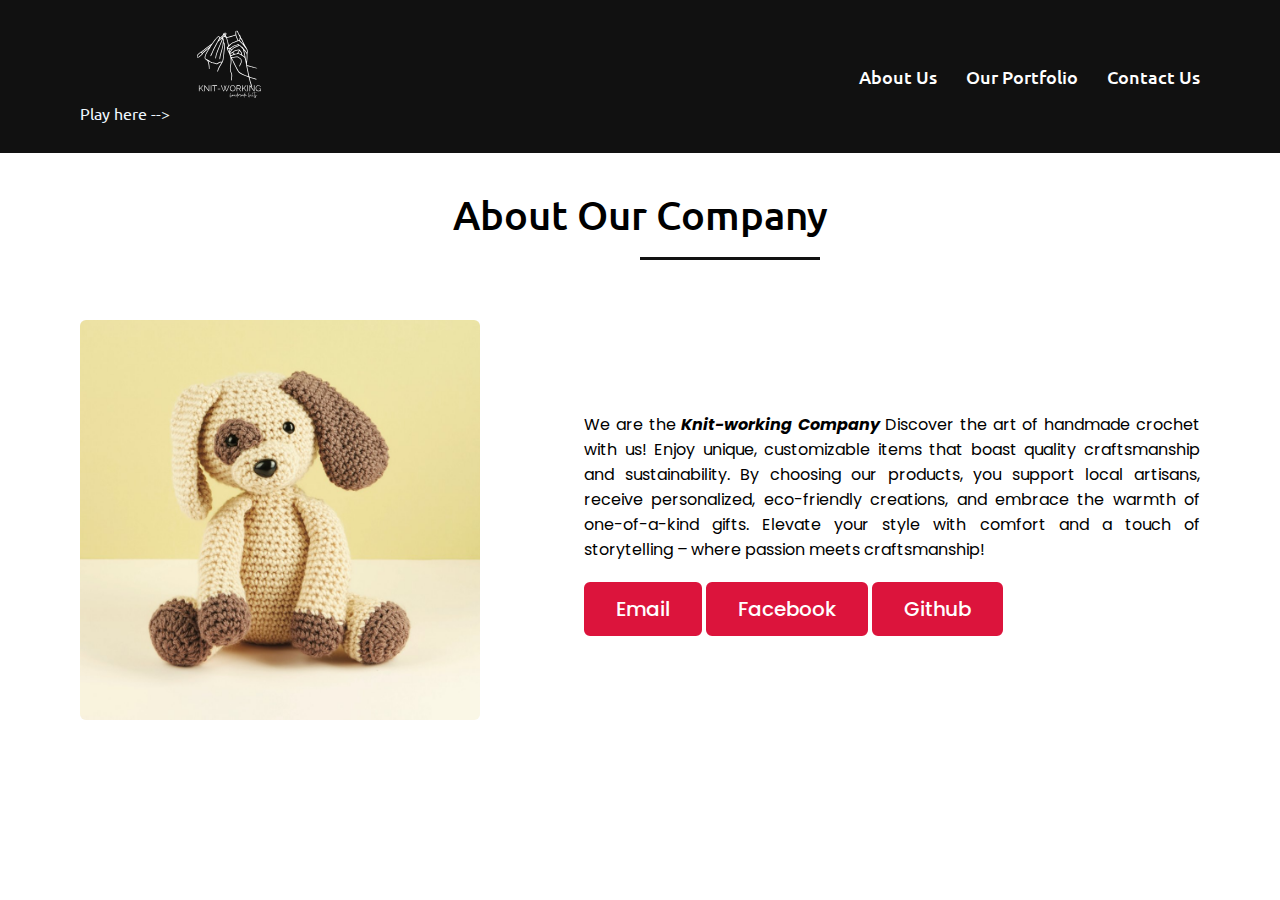
<file: index.html>
<!DOCTYPE html>
<html lang="en">

<head>
    <meta charset="UTF-8">
    <meta name="viewport" content="width=device-width, initial-scale=1.0">
    <title>About me</title>
    <link rel="stylesheet" href="custom.css">
</head>

<!-- My web portfolio code -->

<body>
    <div class="scroll-up-btn">
        <i class="fas fa-angle-up"></i>
    </div>
    <!-- Top navigation bar -->
    <nav class="navbar">
        <div class="max-width">
            <a class="navbar-brand" href="https://ragingkamoteque.github.io/Games/">
                <img src="logo3.svg" width="300" height="70" alt="knit-working"><p style="color: aliceblue;">Play here --></p>
            <ul class="menu">
                <li><a href="about.html" class="menu-btn">About Us</a></li>
                <li><a href="portfolio.html" class="menu-btn">Our Portfolio</a></li>
                <li><a href="contact.html" class="menu-btn">Contact Us</a></li>
            </ul>
            <div class="menu-btn">
                <i class="fas fa-bars"></i>
            </div>
        </div>
    </nav>

    <!-- about section start -->
    <section class="about" id="about">
        <div class="max-width">
            <h2 class="title"><br>About Our  Company</h2>
            <div class="about-content">
                <div class="column left">
                    <img src="dog.jpg" alt="">
                </div>
                <div class="column right">
                    <p>We are the <strong><em>Knit-working Company</em> </strong>Discover the art of handmade crochet with us! Enjoy unique, customizable items that boast quality craftsmanship and sustainability. By choosing our products, you support local artisans, receive personalized, eco-friendly creations, and embrace the warmth of one-of-a-kind gifts. Elevate your style with comfort and a touch of storytelling – where passion meets craftsmanship!</p> 

                    
                    
                    <a href="https://mail.google.com/mail/u/0/#inbox">Email</a>
                    <a href="https://www.facebook.com/profile.php?id=100007986753399">Facebook</a>
                    <a href="https://github.com/DanielRivera123">Github</a>

                </div>
            </div>
        </div>
    </section>

   
                        </div>
                    </form>
                </div>
            </div>
        </div>
    </section>
</body>

</html>
</file>
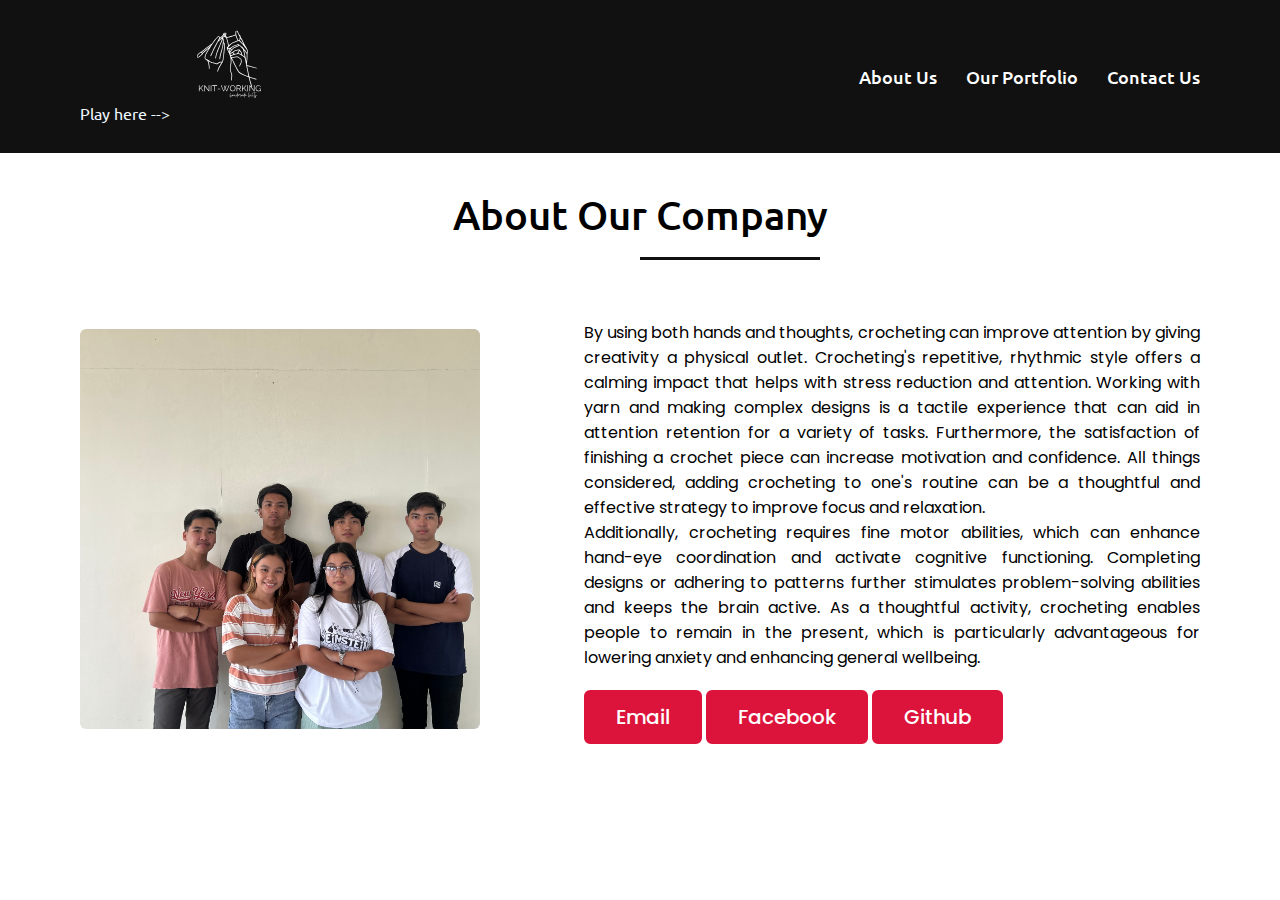
<file: about.html>
<!DOCTYPE html>
<html lang="en">

<head>
    <meta charset="UTF-8">
    <meta name="viewport" content="width=device-width, initial-scale=1.0">
    <title>About Us</title>
    <link rel="stylesheet" href="custom.css">
</head>

<!-- My web portfolio code -->

<body>
    <div class="scroll-up-btn">
        <i class="fas fa-angle-up"></i>
    </div>
    <!-- Top navigation bar -->
    <nav class="navbar">
        <div class="max-width"> 
            <a class="navbar-brand" href="https://ragingkamoteque.github.io/Games/">
            <img src="logo3.svg" width="300" height="70" alt="knit-working"><p style="color: aliceblue;">Play here --></p>
            <ul class="menu">
                <li><a href="about.html" class="menu-btn">About Us</a></li>
                <li><a href="portfolio.html" class="menu-btn">Our Portfolio</a></li>
                <li><a href="contact.html" class="menu-btn">Contact Us</a></li>
            </ul>
            <div class="menu-btn">
                <i class="fas fa-bars"></i>
            </div>
        </div>
    </nav>

    <!-- about section start -->
    <section class="about" id="about">
        <div class="max-width">
            <h2 class="title"><br>About Our  Company</h2>
            <div class="about-content">
                <div class="column left">
                    <img src="DANIEL.JPG"   alt="tite"> 
                </div>
                <div class="column right">
                     <p>   By using both  hands and  thoughts, crocheting can improve attention by giving creativity a physical outlet. Crocheting's repetitive, rhythmic style offers a calming impact that helps with stress reduction and attention. Working with yarn and making complex designs is a tactile experience that can aid in attention retention for a variety of tasks. Furthermore, the satisfaction of finishing a crochet piece can increase motivation and confidence. All things considered, adding crocheting to one's routine can be a thoughtful and effective strategy to improve focus and relaxation.</p>
                     <p> Additionally, crocheting requires fine motor abilities, which can enhance hand-eye coordination and activate cognitive functioning. Completing designs or adhering to patterns further stimulates problem-solving abilities and keeps the brain active. As a thoughtful activity, crocheting enables people to remain in the present, which is particularly advantageous for lowering anxiety and enhancing general wellbeing.</p>

                   

                    <a href="https://mail.google.com/mail/u/0/#inbox">Email</a>
                    <a href="https://www.facebook.com/profile.php?id=61554703107750">Facebook</a>
                    <a href="https://github.com/DanielRivera123">Github</a>

                </div>
            </div>
        </div>
    </section>

   
                        </div>
                    </form>
                </div>
            </div>
        </div>
    </section>
</body>

</html>
</file>
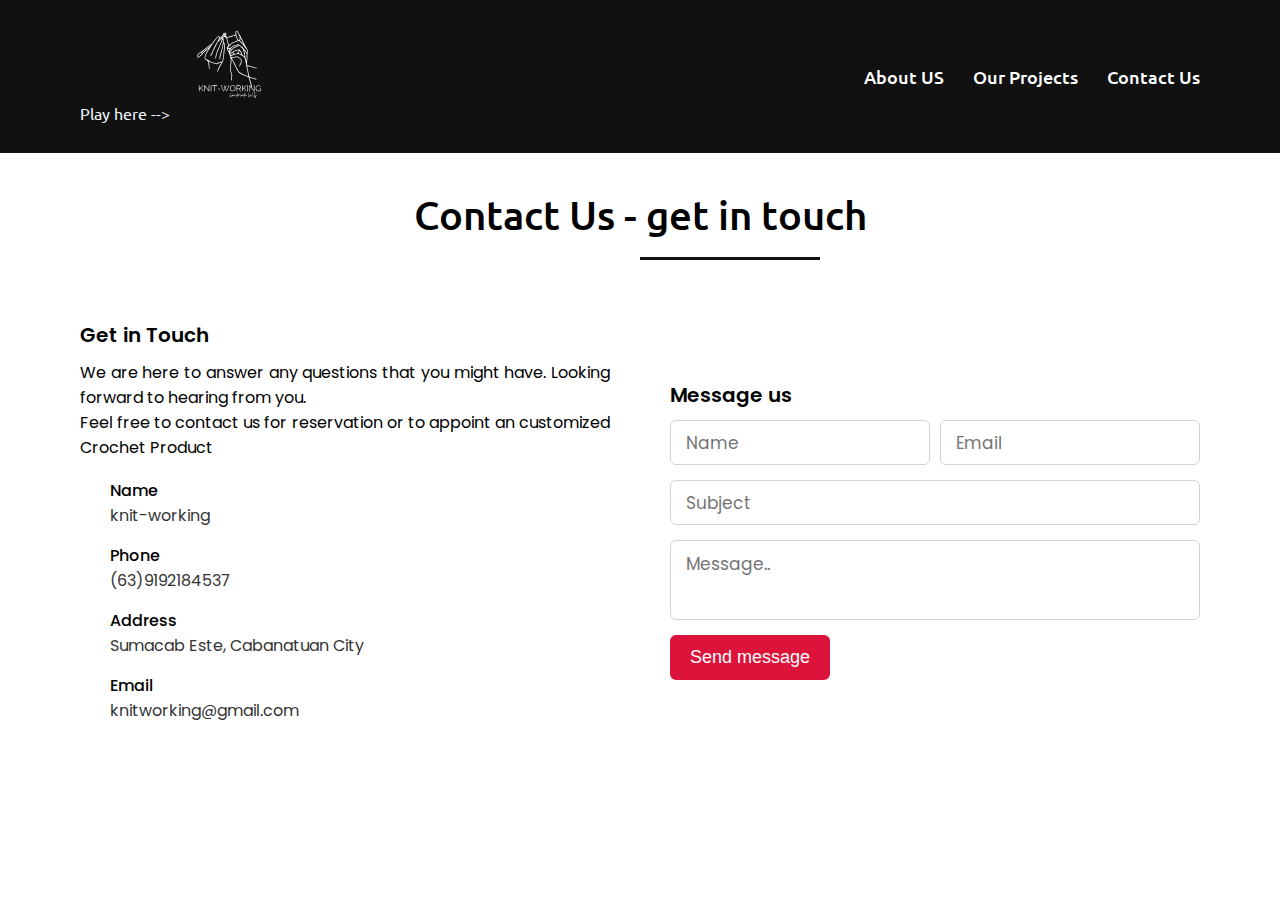
<file: contact.html>
<!DOCTYPE html>
<html lang="en">

<head>
    <meta charset="UTF-8">
    <meta name="viewport" content="width=device-width, initial-scale=1.0">
    <title>Contact</title>
    <link rel="stylesheet" href="custom.css">
</head>

<!-- My web portfolio code -->

<body>
    <div class="scroll-up-btn">
        <i class="fas fa-angle-up"></i>
    </div>
    <!-- Top navigation bar -->
    <nav class="navbar">
        <div class="max-width">
            <a class="navbar-brand" href="https://ragingkamoteque.github.io/Games/">
                <img src="logo3.svg" width="300" height="70" alt="knit-working"><p style="color: aliceblue;">Play here --></p>
            <ul class="menu">
                <li><a href="about.html" class="menu-btn">About US</a></li>
                <li><a href="portfolio.html" class="menu-btn">Our Projects</a></li>
                <li><a href="contact.html" class="menu-btn">Contact Us</a></li>
            </ul>
            <div class="menu-btn">
                <i class="fas fa-bars"></i>
            </div>
        </div>
    </nav>

     <!-- contact section  -->
     <section class="contact" id="contact">
        <div class="max-width">
            <h2 class="title"><br>Contact Us</h2>
            <div class="contact-content">
                <div class="column left">
                    <div class="text">Get in Touch</div>
                    <p>We are here to answer any questions that you might have. Looking forward to hearing from you.</p>
                    <p>Feel free to contact us for reservation or to appoint an customized Crochet Product</p>
                    <div class="icons">
                        <div class="row">
                            <i class="fas fa-user"></i>
                            <div class="info">
                                <div class="head">Name</div>
                                <div class="sub-title">knit-working</div>
                            </div>
                        </div>
                        <div class="row">
                            <i class="fas fa-user"></i>
                            <div class="info">
                                <div class="head">Phone</div>
                                <div class="sub-title">(63)9192184537</div>
                            </div>
                        </div>
                        <div class="row">
                            <i class="fas fa-map-marker-alt"></i>
                            <div class="info">
                                <div class="head">Address</div>
                                <div class="sub-title">Sumacab Este, Cabanatuan City</div>
                            </div>
                        </div>
                        <div class="row">
                            <i class="fas fa-envelope"></i>
                            <div class="info">
                                <div class="head">Email</div>
                                <div class="sub-title">knitworking@gmail.com</div>
                            </div>
                        </div>
                    </div>
                </div>
                <div class="column right">
                    <div class="text">Message us</div>
                    <form action="#">
                        <div class="fields">
                            <div class="field name">
                                <input type="text" placeholder="Name" required>
                            </div>
                            <div class="field email">
                                <input type="email" placeholder="Email" required>
                            </div>
                            
                        </div>
                        <div class="field">
                            <input type="text" placeholder="Subject" required>
                        </div>
                        <div class="field textarea">
                            <textarea cols="30" rows="10" placeholder="Message.." required></textarea>
                        </div>
                        <div class="button-area">
                            <button type="submit">Send message</button>
                        </div>
                    </form>
                </div>
            </div>
        </div>
    </section>
</body>

</html>
</file>
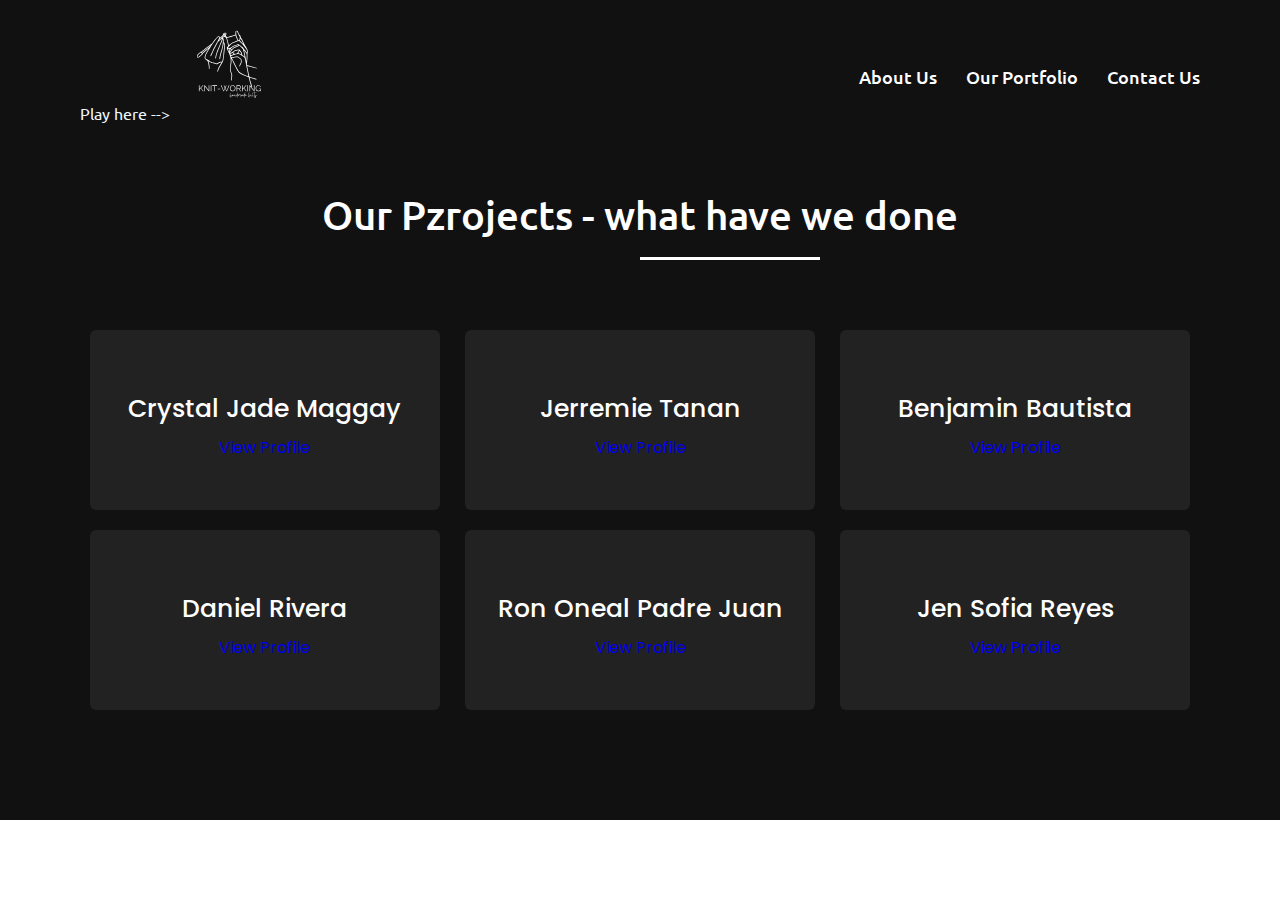
<file: portfolio.html>
<!DOCTYPE html>
<html lang="en">

<head>
    <meta charset="UTF-8">
    <meta name="viewport" content="width=device-width, initial-scale=1.0">
    <title>Portfolio</title>
    <link rel="stylesheet" href="custom.css">
</head>

<!-- My web portfolio code -->

<body>
    <div class="scroll-up-btn">
        <i class="fas fa-angle-up"></i>
    </div>
    <!-- Top navigation bar -->
    <nav class="navbar">
        <div class="max-width">
            <a class="navbar-brand" href="https://ragingkamoteque.github.io/Games/">
                <img src="logo3.svg" width="300" height="70" alt="knit-working"><p style="color: aliceblue;">Play here --></p>
            <ul class="menu">
                <li><a href="about.html" class="menu-btn">About Us</a></li>
                <li><a href="portfolio.html" class="menu-btn">Our Portfolio</a></li>
                <li><a href="contact.html" class="menu-btn">Contact Us</a></li>
            </ul>
            <div class="menu-btn">
                <i class="fas fa-bars"></i>
            </div>
        </div>
    </nav>

    <!-- projects section  -->
    <section class="projects" id="projects">
        <div class="max-width">
            <h3 class="title"><br>Our Pzrojects</h3>
            <div class="proj-content">
                <div class="card">
                    <div class="box">
                        <div class="text">Crystal Jade Maggay</div>
                        <p></p>
                        <a href="https://github.com/Crysjdetala3">View Profile</a>
                    </div>
                </div>
                <div class="card">
                    <div class="box">
                        <div class="text">Jerremie Tanan</div>
                        <p> </p>
                        <a href="https://github.com/jbtanan">View Profile</a>
                    </div>
                </div>
                <div class="card">
                    <div class="box">
                        <div class="text">Benjamin Bautista</div>
                        <p></p>
                        <a href="https://github.com/ragingkamoteque">View Profile</a>
                    </div>
                </div>
                                <div class="card">
                    <div class="box">
                        <div class="text">Daniel Rivera</div>
                        <p></p>
                        <a href="https://github.com/DanielRivera123">View Profile</a>
                    </div>
                </div>
                <div class="card">
                    <div class="box">
                        <div class="text">Ron Oneal Padre Juan</div>
                        
                        <a href="https://github.com/adaaachi">View Profile</a>
                    </div>
                </div>
                <div class="card">
                    <div class="box">
                        <div class="text">Jen Sofia Reyes</div>
                        <p></p>
                        <a href="https://github.com/JenSofia">View Profile</a>
                    </div>
                </div>
            </div>
        </div>
    </section>

</div>
</form>
</div>
</div>
</div>
</section>
</body>

</html>
</file>
<file: custom.css>
/*  import google fonts */
@import url('https://fonts.googleapis.com/css2?family=Poppins:wght@400;500;600;700&family=Ubuntu:wght@400;500;700&display=swap');

*{
    margin: 0;
    padding: 0;
    box-sizing: border-box;
    text-decoration: none;
}
html{
    scroll-behavior: smooth;
}

/* custom scroll bar */
::-webkit-scrollbar {
    width: 10px;
}
::-webkit-scrollbar-track {
    background: #f1f1f1;
}
::-webkit-scrollbar-thumb {
    background: #888;
}

::-webkit-scrollbar-thumb:hover {
    background: #555;
}
/* Applies to all sections */
section{
    padding: 100px 0;
}
.about, .projects, .contact {
    font-family: 'Poppins', sans-serif;
}
.about .about-content,
.projects .proj-content,
.contact .contact-content{
    display: flex;
    flex-wrap: wrap;
    align-items: center;
    justify-content: space-between;
}
.max-width{
    max-width: 1300px;
    padding: 0 80px;
    margin: auto;
}

/* Style Titles for each section */
section .title{
    position: relative;
    text-align: center;
    font-size: 40px;
    font-weight: 500;
    padding-top: 40px;
    margin-bottom: 60px;
    padding-bottom: 20px;
    font-family: 'Ubuntu', sans-serif;
}

section .title::before{
    content: "";
    position: absolute;
    bottom: 0px;
    left: 50%;
    width: 180px;
    height: 3px;
    background: #111;
}

/* navbar styling */
.navbar{
    position: fixed;
    width: 100%;
    z-index: 999;
    padding: 30px 0;
    font-family: 'Ubuntu', sans-serif;
    transition: all 0.3s ease;
    background: #111;
}

.navbar .max-width{
    display: flex;
    align-items: center;
    justify-content: space-between;
}
.navbar .logo a{
    color: #fff;
    font-size: 35px;
    font-weight: 600;
}
.navbar .logo a span{
    color: crimson;
    transition: all 0.3s ease;
}    
.navbar .menu li{
    list-style: none;
    display: inline-block;
}
.navbar .menu li a{
    display: block;
    color: #fff;
    font-size: 18px;
    font-weight: 500;
    margin-left: 25px;
    transition: color 0.3s ease;
}
.navbar .menu li a:hover{
    color: crimson;
}
.navbar.sticky .menu li a:hover{
    color: #fff;
}

/* menu btn styling */
.menu-btn{
    color: #fff;
    font-size: 23px;
    cursor: pointer;
    display: none;
}
.scroll-up-btn{
    position: fixed;
    height: 45px;
    width: 42px;
    background: crimson;
    right: 30px;
    bottom: 10px;
    text-align: center;
    line-height: 45px;
    color: #fff;
    z-index: 9999;
    font-size: 30px;
    border-radius: 6px;
    border-bottom-width: 2px;
    cursor: pointer;
    opacity: 0;
    pointer-events: none;
    transition: all 0.3s ease;
}
.scroll-up-btn.show{
    bottom: 30px;
    opacity: 1;
    pointer-events: auto;
}
.scroll-up-btn:hover{
    filter: brightness(90%);
}
 
/* about section styling */
.about .title::after{
    content: " 
}
.about .about-content .left{
    width: 45%;
}
.about .about-content .left img{
    height: 400px;
    width: 400px;
    object-fit: cover;
    border-radius: 6px;
}
.about .about-content .right{
    width: 55%;
}
.about .about-content .right .text{
    font-size: 25px;
    font-weight: 600;
    margin-bottom: 10px;
}
.about .about-content .right .text span{
    color: crimson;
}
.about .about-content .right p{
    text-align: justify;
}
.about .about-content .right a{
    display: inline-block;
    background: crimson;
    color: #fff;
    font-size: 20px;
    font-weight: 500;
    padding: 10px 30px;
    margin-top: 20px;
    border-radius: 6px;
    border: 2px solid crimson;
    transition: all 0.3s ease;
}
.about .about-content .right a:hover{
    color: crimson;
    background: none;
}

.list-padding{
    padding: 10px 30px;
}
.hobbies-padding{
    padding: 25px 0px 0px 10px;
}

/* projects section styling */
.projects{
    color:#fff;
    background: #111;
}
.projects .title::before{
    background: #fff;
}
.projects .title::after{
    background: #111;
    content: " - what have we done";
}
.projects .proj-content .card{
    width: calc(33% - 20px);
    background: #222;
    text-align: center;
    border-radius: 6px;
    padding: 50px 25px;
    cursor: pointer;
    transition: all 0.3s ease;
    margin: 10px;
}
.projects .proj-content .card:hover{
    background: crimson;
    padding: 3px;

}
.projects .proj-content .card .box{
    transition: all 0.3s ease;
}
.projects .proj-content .card:hover .box{
    transform: scale(1.05);
}
.projects .proj-content .card i{
    font-size: 50px;
    color: crimson;
    transition: color 0.3s ease;
}
.projects .proj-content .card:hover i{
    color: #fff;
}
.projects .proj-content .card .text{
    font-size: 25px;
    font-weight: 500;
    margin: 10px 0 7px 0;
}
/* contact section styling */
.contact .title::after{
    content: " - get in touch";
}
.contact .contact-content .column{
    width: calc(50% - 30px);
}
.contact .contact-content .text{
    font-size: 20px;
    font-weight: 600;
    margin-bottom: 10px;
}
.contact .contact-content .left p{
    text-align: justify;
}
.contact .contact-content .left .icons{
    margin: 10px 0;
}
.contact .contact-content .row{
    display: flex;
    height: 65px;
    align-items: center;
}
.contact .contact-content .row .info{
    margin-left: 30px;
}
.contact .contact-content .row i{
    font-size: 25px;
    color: crimson;
}
.contact .contact-content .info .head{
    font-weight: 500;
}
.contact .contact-content .info .sub-title{
    color: #333;
}
.contact .right form .fields{
    display: flex;
}
.contact .right form .field,
.contact .right form .fields .field{
    height: 45px;
    width: 100%;
    margin-bottom: 15px;
}
.contact .right form .textarea{
    height: 80px;
    width: 100%;
}
.contact .right form .name{
    margin-right: 10px;
}
.contact .right form .field input,
.contact .right form .textarea textarea{
    height: 100%;
    width: 100%;
    border: 1px solid lightgrey;
    border-radius: 6px;
    outline: none;
    padding: 0 15px;
    font-size: 17px;
    font-family: 'Poppins', sans-serif;
    transition: all 0.3s ease;
}
.contact .right form .field input:focus,
.contact .right form .textarea textarea:focus{
    border-color: #b3b3b3;
}
.contact .right form .textarea textarea{
  padding-top: 10px;
  resize: none;
}
.contact .right form .button-area{
  display: flex;
  align-items: center;
}
.right form .button-area button{
  color: #fff;
  display: block;
  width: 160px!important;
  height: 45px;
  outline: none;
  font-size: 18px;
  font-weight: 500;
  border-radius: 6px;
  cursor: pointer;
  flex-wrap: nowrap;
  background: crimson;
  border: 2px solid crimson;
  transition: all 0.3s ease;
}
.right form .button-area button:hover{
  color: crimson;
  background: none;
}
</file>
